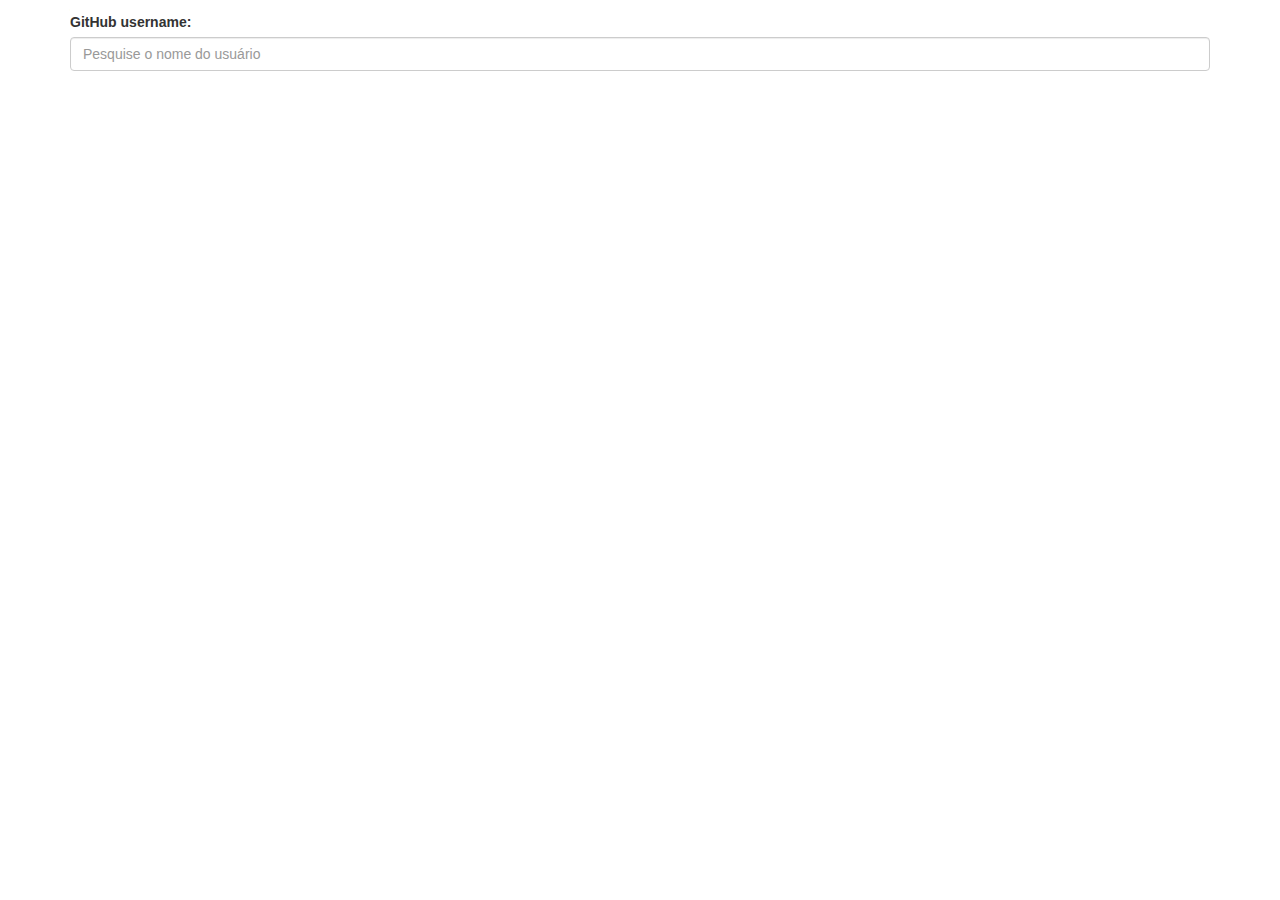
<file: index.html>
<!DOCTYPE html>
<html lang="pt-br">
<head>

	<!-- Meta tags -->
	<meta charset="utf-8">
	<meta name="description" content="">
	<meta name="viewport" content="width=device-width, initial-scale=1">
	<meta http-equiv="X-UA-Compatible" content="IE=Edge">
	
	<!-- Title -->
	<title>Api Github</title>

	<!-- CSS links -->
	<link rel="stylesheet" type="text/css" href="bower_components/bootstrap/dist/css/bootstrap.min.css">
	<link rel="stylesheet" type="text/css" href="css/main.css">

</head>
<body>
	<section class="container" ng-app="App">
		<article ng-controller="mainController">
			<div ng-class="{true:'div__gitUsername--disabled', false:'div__gitUsername'}[page]" class="">
				<label>GitHub username:</label>
				<input type="text" ng-disabled="page" placeholder="Pesquise o nome do usuário" class="form-control" ng-model="username">
			</div>
			<a ng-if="favorites.length > 0" href="/apiGithub__Way/#/repositorios/favoritos" class="btn btn-success btn-favorite">Meus Favoritos</a>
			<!-- Dynamic content -->
			<article ng-view></article>
		
		</article>
	</section>

	<!-- Scripts -->
	<script src="bower_components/angular/angular.min.js"></script>
	<script src="bower_components/angular-route/angular-route.min.js"></script>
	<script src="js/script.js"></script>
</body>
</html>
</file>
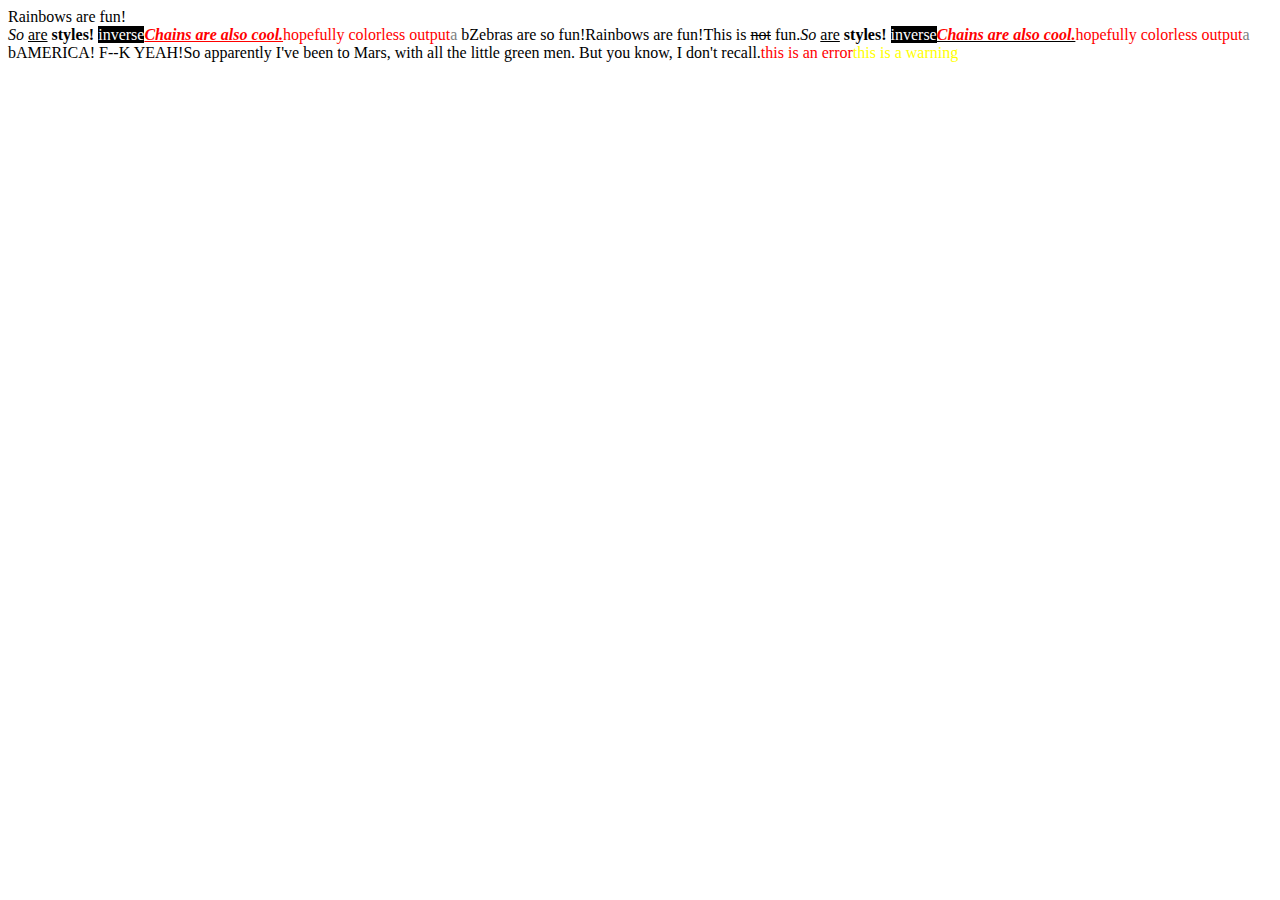
<file: node_modules/grunt/node_modules/colors/example.html>
<!DOCTYPE HTML>
<html lang="en-us">
  <head>
    <meta http-equiv="Content-type" content="text/html; charset=utf-8">
    <title>Colors Example</title>
    <script src="colors.js"></script>
  </head>
  <body>
    <script>

    var test = colors.red("hopefully colorless output");

    document.write('Rainbows are fun!'.rainbow + '<br/>');
    document.write('So '.italic + 'are'.underline + ' styles! '.bold + 'inverse'.inverse); // styles not widely supported
    document.write('Chains are also cool.'.bold.italic.underline.red); // styles not widely supported
    //document.write('zalgo time!'.zalgo);
    document.write(test.stripColors);
    document.write("a".grey + " b".black);

    document.write("Zebras are so fun!".zebra);

    document.write(colors.rainbow('Rainbows are fun!'));
    document.write("This is " + "not".strikethrough + " fun.");

    document.write(colors.italic('So ') + colors.underline('are') + colors.bold(' styles! ') + colors.inverse('inverse')); // styles not widely supported
    document.write(colors.bold(colors.italic(colors.underline(colors.red('Chains are also cool.'))))); // styles not widely supported
    //document.write(colors.zalgo('zalgo time!'));
    document.write(colors.stripColors(test));
    document.write(colors.grey("a") + colors.black(" b"));

    colors.addSequencer("america", function(letter, i, exploded) {
      if(letter === " ") return letter;
      switch(i%3) {
        case 0: return letter.red;
        case 1: return letter.white;
        case 2: return letter.blue;
      }
    });

    colors.addSequencer("random", (function() {
      var available = ['bold', 'underline', 'italic', 'inverse', 'grey', 'yellow', 'red', 'green', 'blue', 'white', 'cyan', 'magenta'];

      return function(letter, i, exploded) {
        return letter === " " ? letter : letter[available[Math.round(Math.random() * (available.length - 1))]];
      };
    })());

    document.write("AMERICA! F--K YEAH!".america);
    document.write("So apparently I've been to Mars, with all the little green men. But you know, I don't recall.".random);

    //
    // Custom themes
    //

    colors.setTheme({
      silly: 'rainbow',
      input: 'grey',
      verbose: 'cyan',
      prompt: 'grey',
      info: 'green',
      data: 'grey',
      help: 'cyan',
      warn: 'yellow',
      debug: 'blue',
      error: 'red'
    });

    // outputs red text
    document.write("this is an error".error);

    // outputs yellow text
    document.write("this is a warning".warn);

    </script>
  </body>
</html>
</file>
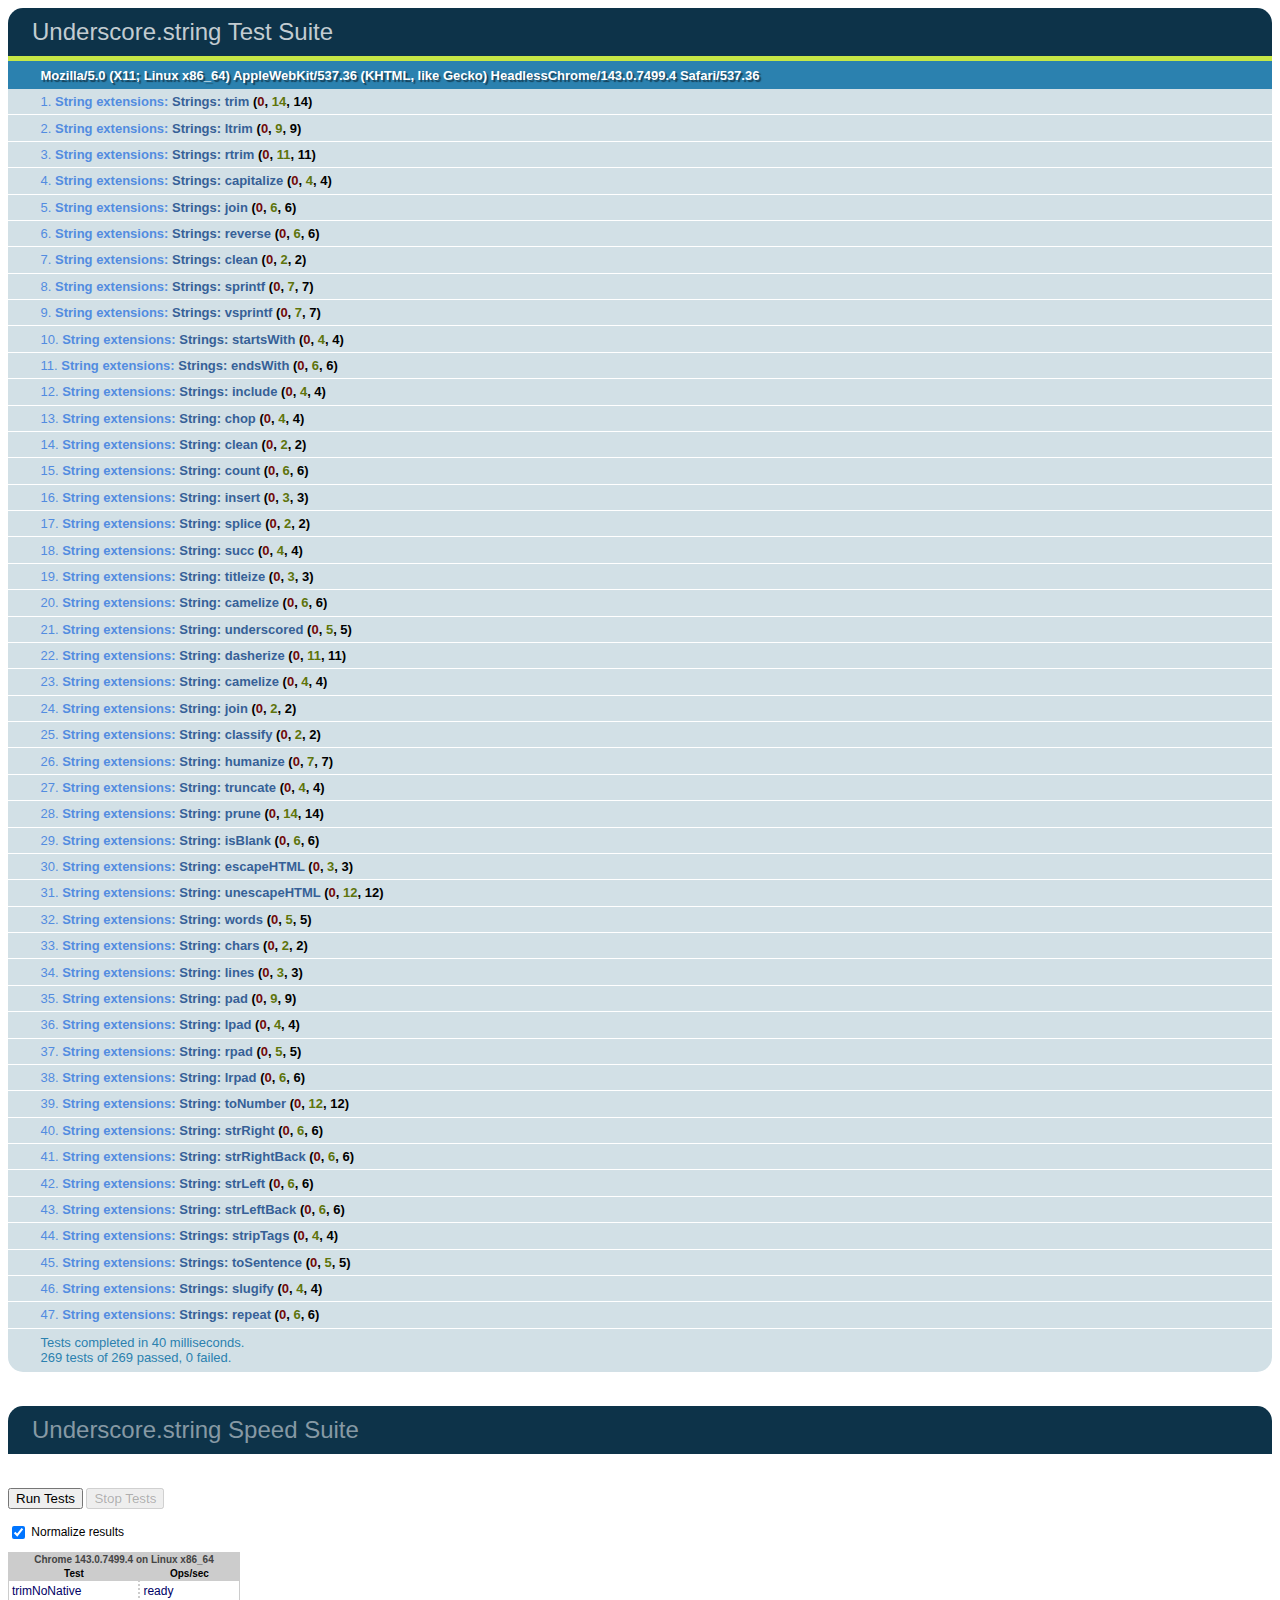
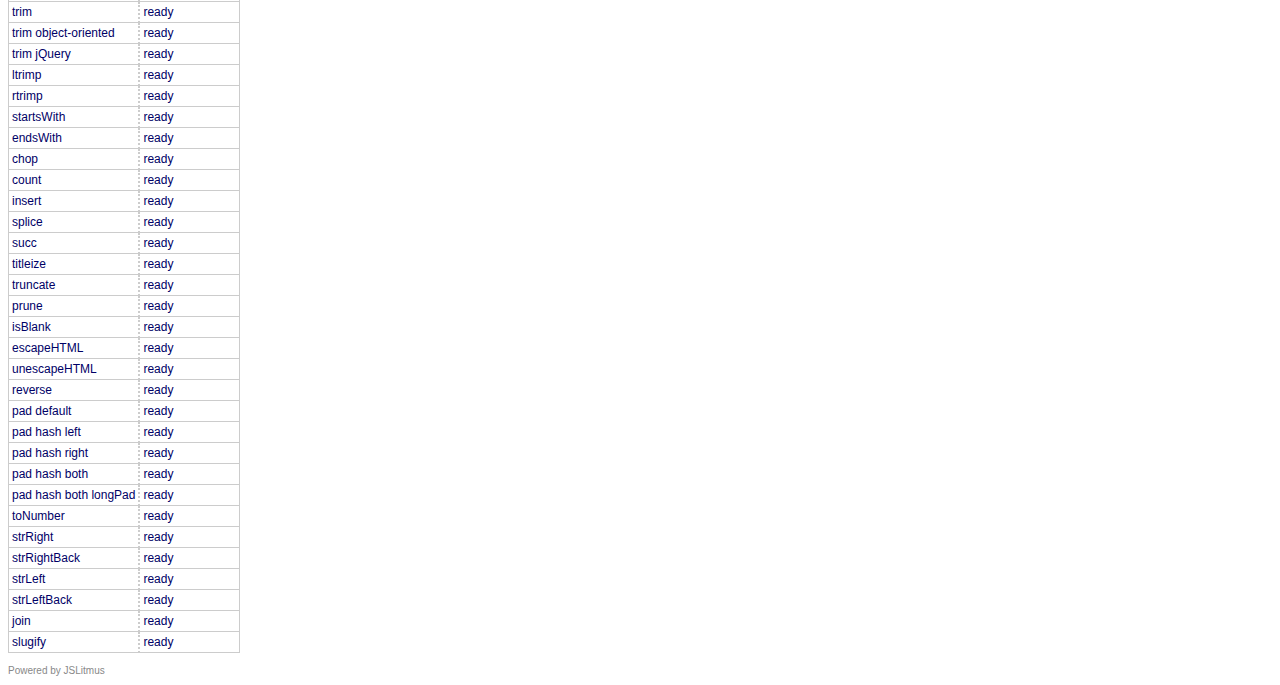
<file: node_modules/grunt/node_modules/underscore.string/test/test.html>
<!DOCTYPE HTML>
<html>
<head>
  <meta charset="utf-8">
  <title>Underscore.strings Test Suite</title>
  <link rel="stylesheet" href="test_underscore/vendor/qunit.css" type="text/css" media="screen" />
  <script type="text/javascript" src="test_underscore/vendor/jquery.js"></script>
  <script type="text/javascript" src="test_underscore/vendor/qunit.js"></script>
  <script type="text/javascript" src="test_underscore/vendor/jslitmus.js"></script>
  <script type="text/javascript" src="underscore.js"></script>
  <script type="text/javascript" src="../lib/underscore.string.js"></script>
  <script type="text/javascript" src="strings.js"></script>
  <script type="text/javascript" src="speed.js"></script>
</head>
<body>
  <h1 id="qunit-header">Underscore.string Test Suite</h1>
  <h2 id="qunit-banner"></h2>
  <h2 id="qunit-userAgent"></h2>
  <ol id="qunit-tests"></ol>
  <br />
  <h1 class="qunit-header">Underscore.string Speed Suite</h1>
  <!-- <h2 class="qunit-userAgent">
    A representative sample of the functions are benchmarked here, to provide
    a sense of how fast they might run in different browsers.
    Each iteration runs on an array of 1000 elements.<br /><br />
    For example, the 'intersect' test measures the number of times you can
    find the intersection of two thousand-element arrays in one second.
  </h2> -->
  <br />
</body>
</html>
</file>
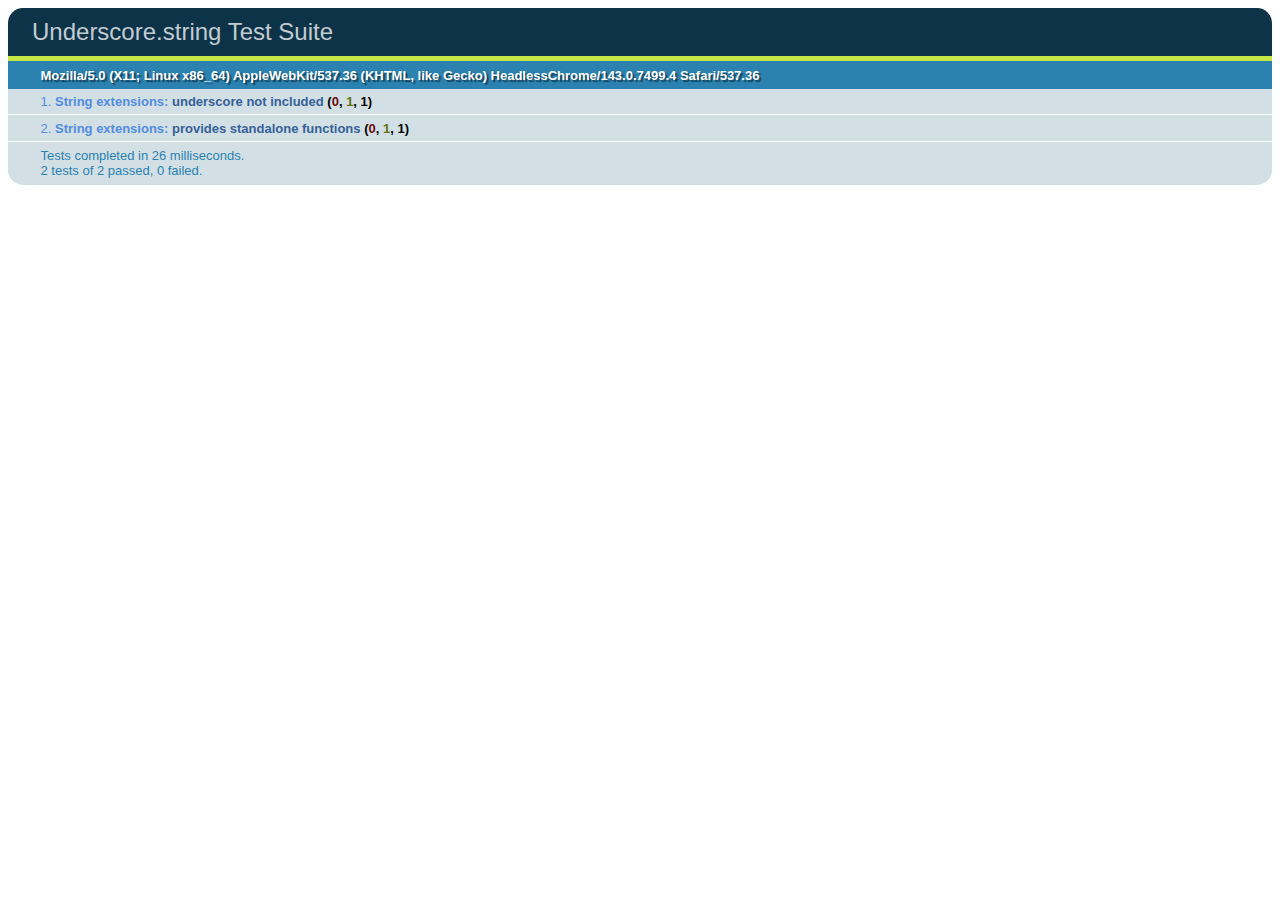
<file: node_modules/grunt/node_modules/underscore.string/test/test_standalone.html>
<!DOCTYPE HTML>
<html>
<head>
  <title>Underscore.strings Test Suite</title>
  <link rel="stylesheet" href="test_underscore/vendor/qunit.css" type="text/css" media="screen" />
  <script type="text/javascript" src="test_underscore/vendor/jquery.js"></script>
  <script type="text/javascript" src="test_underscore/vendor/qunit.js"></script>
  <script type="text/javascript" src="../lib/underscore.string.js"></script>
  <script type="text/javascript" src="strings_standalone.js"></script>

</head>
<body>
  <h1 id="qunit-header">Underscore.string Test Suite</h1>
  <h2 id="qunit-banner"></h2>
  <h2 id="qunit-userAgent"></h2>
  <ol id="qunit-tests"></ol>
</body>
</html>
</file>
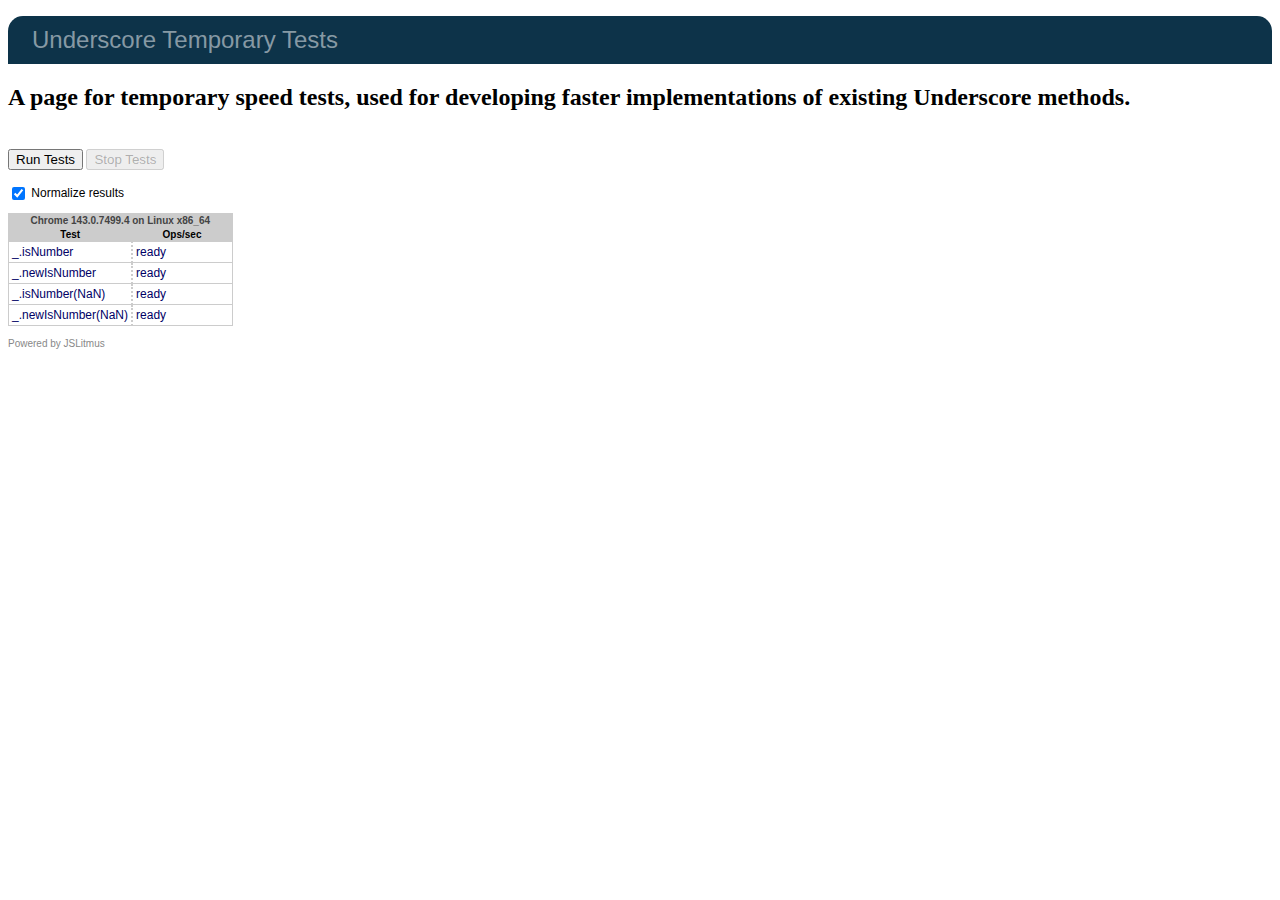
<file: node_modules/grunt/node_modules/underscore.string/test/test_underscore/temp_tests.html>
<!DOCTYPE HTML>
<html>
<head>
  <title>Underscore Temporary Tests</title>
  <link rel="stylesheet" href="vendor/qunit.css" type="text/css" media="screen" />
  <script type="text/javascript" src="vendor/jquery.js"></script>
  <script type="text/javascript" src="vendor/jslitmus.js"></script>
  <script type="text/javascript" src="../underscore.js"></script>
  <script type="text/javascript" src="temp.js"></script>
</head>
<body>
  <h1 class="qunit-header">Underscore Temporary Tests</h1>
  <h2 class="qunit-userAgent">
    A page for temporary speed tests, used for developing faster implementations
    of existing Underscore methods.
  </h2>
  <br />
</body>
</html>
</file>
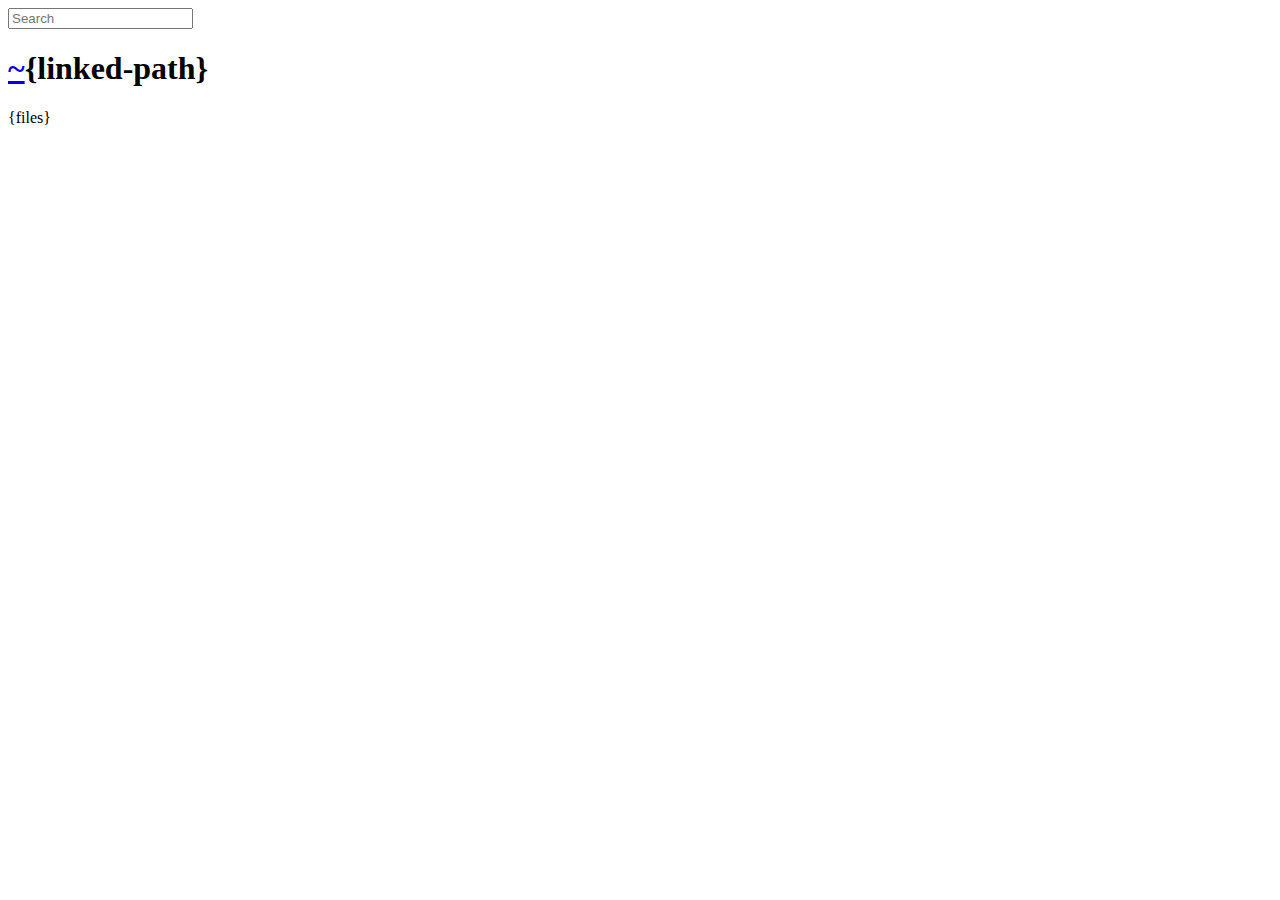
<file: node_modules/grunt-contrib-connect/node_modules/connect/node_modules/serve-index/public/directory.html>
<!DOCTYPE html>
<html>
  <head>
    <meta charset='utf-8'> 
    <meta name="viewport" content="width=device-width, initial-scale=1.0, maximum-scale=1.0, user-scalable=no" />
    <title>listing directory {directory}</title>
    <style>{style}</style>
    <script>
      function $(id){
        var el = 'string' == typeof id
          ? document.getElementById(id)
          : id;

        el.on = function(event, fn){
          if ('content loaded' == event) {
            event = window.attachEvent ? "load" : "DOMContentLoaded";
          }
          el.addEventListener
            ? el.addEventListener(event, fn, false)
            : el.attachEvent("on" + event, fn);
        };

        el.all = function(selector){
          return $(el.querySelectorAll(selector));
        };

        el.each = function(fn){
          for (var i = 0, len = el.length; i < len; ++i) {
            fn($(el[i]), i);
          }
        };

        el.getClasses = function(){
          return this.getAttribute('class').split(/\s+/);
        };

        el.addClass = function(name){
          var classes = this.getAttribute('class');
          el.setAttribute('class', classes
            ? classes + ' ' + name
            : name);
        };

        el.removeClass = function(name){
          var classes = this.getClasses().filter(function(curr){
            return curr != name;
          });
          this.setAttribute('class', classes.join(' '));
        };

        return el;
      }

      function search() {
        var str = $('search').value
          , links = $('files').all('a');

        links.each(function(link){
          var text = link.textContent;

          if ('..' == text) return;
          if (str.length && ~text.indexOf(str)) {
            link.addClass('highlight');
          } else {
            link.removeClass('highlight');
          }
        });
      }

      $(window).on('content loaded', function(){
        $('search').on('keyup', search);
      });
    </script>
  </head>
  <body class="directory">
    <input id="search" type="text" placeholder="Search" autocomplete="off" />
    <div id="wrapper">
      <h1><a href="/">~</a>{linked-path}</h1>
      {files}
    </div>
  </body>
</html>
</file>
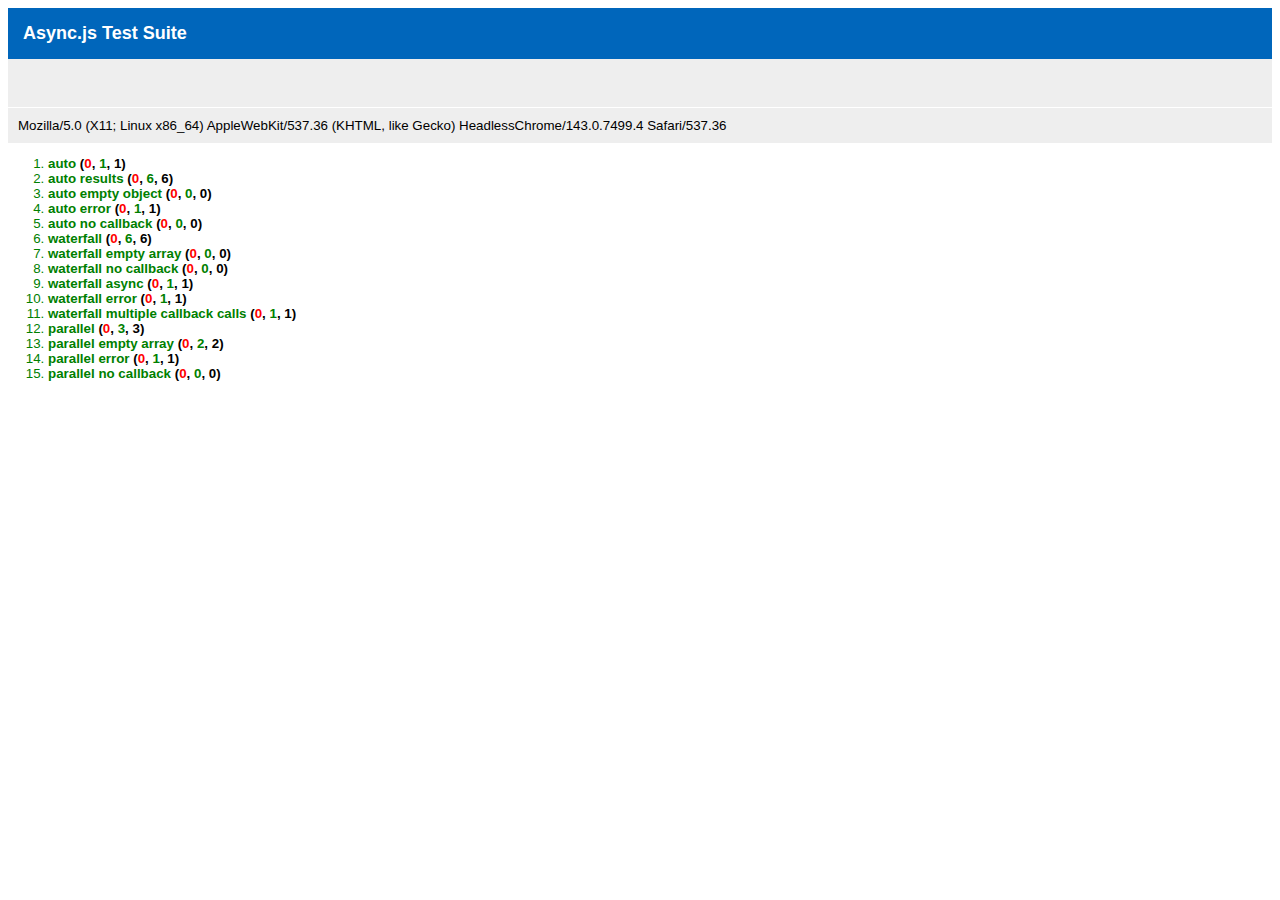
<file: node_modules/grunt-contrib-connect/node_modules/portscanner/node_modules/async/test/test.html>
<html>
  <head>
    <title>Async.js Test Suite</title>
    <!--
      async must be included after nodeunit because nodeunit already uses
      the async lib internally and will overwrite the version we want to test
    -->
    <script src="../deps/nodeunit.js"></script>
    <script src="../lib/async.js"></script>
    <link rel="stylesheet" href="../deps/nodeunit.css" type="text/css" media="screen" />
    <script>
      var _async = this.async;
      this.require = function () { return _async; };
      this.exports = {};
    </script>
    <script src="test-async.js"></script>
  </head>
  <body>
    <h1 id="nodeunit-header">Async.js Test Suite</h1>
    <script>
      nodeunit.run({'test-async': exports});
    </script>
  </body>
</html>
</file>
<file: css/main.css>
.div__gitUsername {  margin-top: 12px; opacity: 1;}
.div__gitUsername--disabled { margin-top: 12px; opacity: 0.5; }
.div__gitUsername label {}
.btn-favorite { margin-top: 8px; }

.section__profile { margin-top: 20px; }
.section__profile .article__info--profile .div__img, .section__profile .article__info--profile .div__info { display: inline-block; }
.section__profile .article__info--profile img { border-radius: 8px; }
.section__profile .article__info--profile .div__info { vertical-align: top; padding-left: 12px;}
.section__profile .article__info--profile .div__info span { font-size: 20px; line-height: 1.5em; font-weight: bold; display: block;}
.section__profile .article__info--profile .div__info span.span__info {   font-size: 14px; font-weight: 500; }
.section__profile .article__search { margin-top: 12px; }

.section__repository {margin-top: 10px;}
.inline-block{display: inline-block;}
.arrow-left { width: 0; height: 0; border-top: 7px solid transparent; border-bottom: 7px solid transparent; vertical-align:middle; margin-right: 3px; border-right:10px solid white;}


span.favorite:before {
  content: ' \2606';
  color: rgb(255, 203, 0);
  font-size: 30px;
  cursor: pointer;
  vertical-align: middle;
}
span.checked.favorite:before {
  content: ' \2605';
  font-size: 30px;
}
</file>
<file: node_modules/grunt/node_modules/underscore.string/test/test_underscore/vendor/qunit.css>
/** Font Family and Sizes */

#qunit-tests, #qunit-header, .qunit-header, #qunit-banner, #qunit-testrunner-toolbar, #qunit-userAgent, #qunit-testresult {
	font-family: "Helvetica Neue Light", "HelveticaNeue-Light", "Helvetica Neue", Calibri, Helvetica, Arial;
}

#qunit-testrunner-toolbar, #qunit-userAgent, #qunit-testresult, #qunit-tests li { font-size: small; }
#qunit-tests { font-size: smaller; }


/** Resets */

#qunit-tests, #qunit-tests ol, #qunit-header, #qunit-banner, #qunit-userAgent, #qunit-testresult {
	margin: 0;
	padding: 0;
}


/** Header */

#qunit-header, .qunit-header {
	padding: 0.5em 0 0.5em 1em;

	color: #8699a4;
	background-color: #0d3349;

	font-size: 1.5em;
	line-height: 1em;
	font-weight: normal;

	border-radius: 15px 15px 0 0;
	-moz-border-radius: 15px 15px 0 0;
	-webkit-border-top-right-radius: 15px;
	-webkit-border-top-left-radius: 15px;
}

#qunit-header a {
	text-decoration: none;
	color: #c2ccd1;
}

#qunit-header a:hover,
#qunit-header a:focus {
	color: #fff;
}

#qunit-banner {
	height: 5px;
}

#qunit-testrunner-toolbar {
	padding: 0em 0 0.5em 2em;
}

#qunit-userAgent {
	padding: 0.5em 0 0.5em 2.5em;
	background-color: #2b81af;
	color: #fff;
	text-shadow: rgba(0, 0, 0, 0.5) 2px 2px 1px;
}


/** Tests: Pass/Fail */

#qunit-tests {
	list-style-position: inside;
}

#qunit-tests li {
	padding: 0.4em 0.5em 0.4em 2.5em;
	border-bottom: 1px solid #fff;
	list-style-position: inside;
}

#qunit-tests li strong {
	cursor: pointer;
}

#qunit-tests ol {
	margin-top: 0.5em;
	padding: 0.5em;

	background-color: #fff;

	border-radius: 15px;
	-moz-border-radius: 15px;
	-webkit-border-radius: 15px;

	box-shadow: inset 0px 2px 13px #999;
	-moz-box-shadow: inset 0px 2px 13px #999;
	-webkit-box-shadow: inset 0px 2px 13px #999;
}

#qunit-tests table {
	border-collapse: collapse;
	margin-top: .2em;
}

#qunit-tests th {
	text-align: right;
	vertical-align: top;
	padding: 0 .5em 0 0;
}

#qunit-tests td {
	vertical-align: top;
}

#qunit-tests pre {
	margin: 0;
	white-space: pre-wrap;
	word-wrap: break-word;
}

#qunit-tests del {
	background-color: #e0f2be;
	color: #374e0c;
	text-decoration: none;
}

#qunit-tests ins {
	background-color: #ffcaca;
	color: #500;
	text-decoration: none;
}

/*** Test Counts */

#qunit-tests b.counts                       { color: black; }
#qunit-tests b.passed                       { color: #5E740B; }
#qunit-tests b.failed                       { color: #710909; }

#qunit-tests li li {
	margin: 0.5em;
	padding: 0.4em 0.5em 0.4em 0.5em;
	background-color: #fff;
	border-bottom: none;
	list-style-position: inside;
}

/*** Passing Styles */

#qunit-tests li li.pass {
	color: #5E740B;
	background-color: #fff;
	border-left: 26px solid #C6E746;
}

#qunit-tests .pass                          { color: #528CE0; background-color: #D2E0E6; }
#qunit-tests .pass .test-name               { color: #366097; }

#qunit-tests .pass .test-actual,
#qunit-tests .pass .test-expected           { color: #999999; }

#qunit-banner.qunit-pass                    { background-color: #C6E746; }

/*** Failing Styles */

#qunit-tests li li.fail {
	color: #710909;
	background-color: #fff;
	border-left: 26px solid #EE5757;
}

#qunit-tests .fail                          { color: #000000; background-color: #EE5757; }
#qunit-tests .fail .test-name,
#qunit-tests .fail .module-name             { color: #000000; }

#qunit-tests .fail .test-actual             { color: #EE5757; }
#qunit-tests .fail .test-expected           { color: green;   }

#qunit-banner.qunit-fail,
#qunit-testrunner-toolbar                   { background-color: #EE5757; }


/** Footer */

#qunit-testresult {
	padding: 0.5em 0.5em 0.5em 2.5em;

	color: #2b81af;
	background-color: #D2E0E6;

	border-radius: 0 0 15px 15px;
	-moz-border-radius: 0 0 15px 15px;
	-webkit-border-bottom-right-radius: 15px;
	-webkit-border-bottom-left-radius: 15px;
}

/** Fixture */

#qunit-fixture {
	position: absolute;
	top: -10000px;
	left: -10000px;
}
</file>
<file: node_modules/grunt-contrib-connect/node_modules/portscanner/node_modules/async/deps/nodeunit.css>
/*!
 * Styles taken from qunit.css
 */

h1#nodeunit-header, h1.nodeunit-header {
    padding: 15px;
    font-size: large;
    background-color: #06b;
    color: white;
    font-family: 'trebuchet ms', verdana, arial;
    margin: 0;
}

h1#nodeunit-header a {
    color: white;
}

h2#nodeunit-banner {
    height: 2em;
    border-bottom: 1px solid white;
    background-color: #eee;
    margin: 0;
    font-family: 'trebuchet ms', verdana, arial;
}
h2#nodeunit-banner.pass {
    background-color: green;
}
h2#nodeunit-banner.fail {
    background-color: red;
}

h2#nodeunit-userAgent, h2.nodeunit-userAgent {
    padding: 10px;
    background-color: #eee;
    color: black;
    margin: 0;
    font-size: small;
    font-weight: normal;
    font-family: 'trebuchet ms', verdana, arial;
    font-size: 10pt;
}

div#nodeunit-testrunner-toolbar {
    background: #eee;
    border-top: 1px solid black;
    padding: 10px;
    font-family: 'trebuchet ms', verdana, arial;
    margin: 0;
    font-size: 10pt;
}

ol#nodeunit-tests {
    font-family: 'trebuchet ms', verdana, arial;
    font-size: 10pt;
}
ol#nodeunit-tests li strong {
    cursor:pointer;
}
ol#nodeunit-tests .pass {
    color: green;
} 
ol#nodeunit-tests .fail {
    color: red;
} 

p#nodeunit-testresult {
    margin-left: 1em;
    font-size: 10pt;
    font-family: 'trebuchet ms', verdana, arial;
}
</file>
